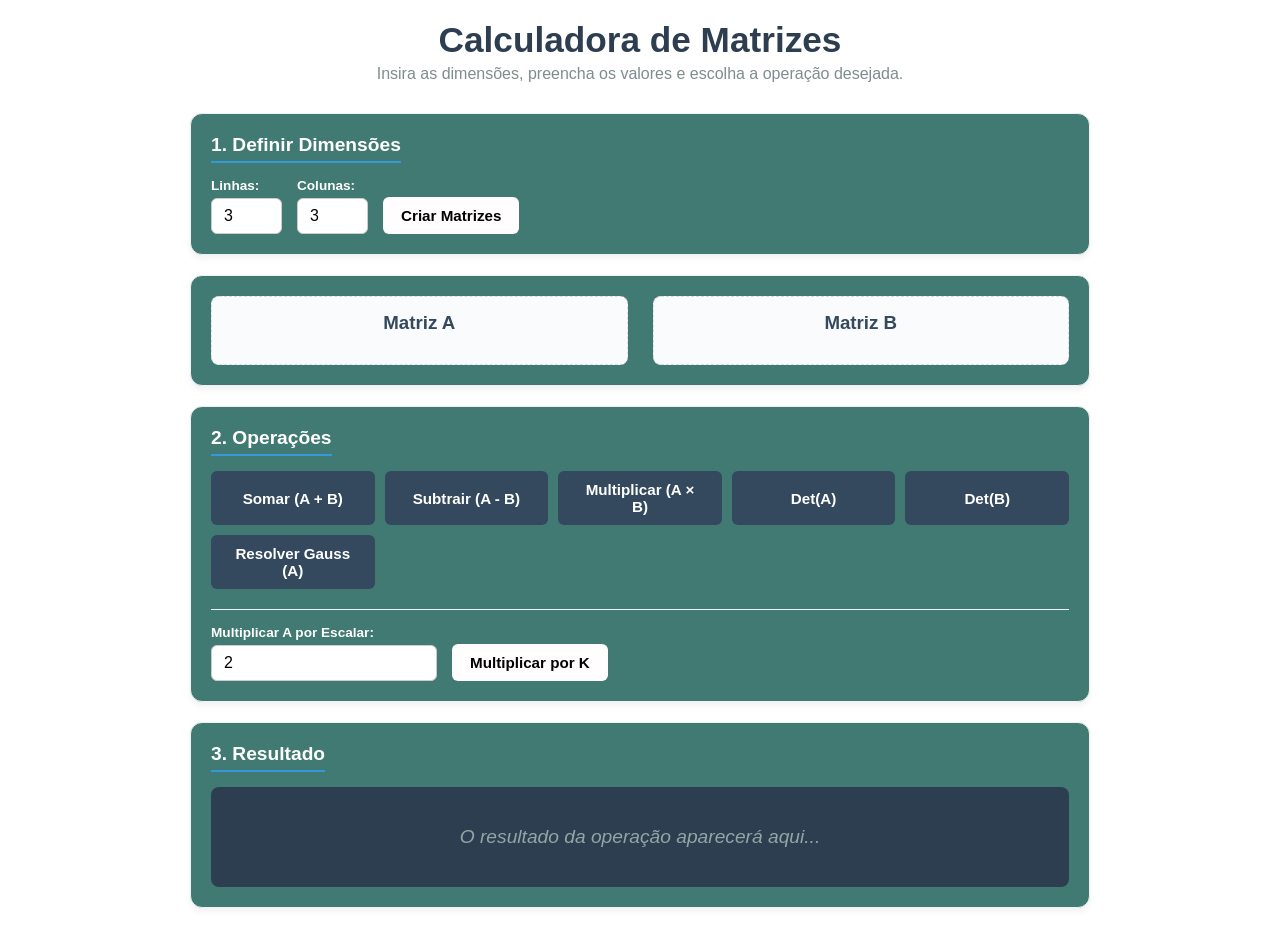
<file: index.html>
<!DOCTYPE html>
<html lang="pt-BR">
<head>
    <meta charset="UTF-8">
    <meta name="viewport" content="width=device-width, initial-scale=1.0">
    <title>Calculadora de Matrizes Avançada</title>
    <link rel="stylesheet" href="style.css">
</head>
<body>

    <div class="app-container">
        <header>
            <h1> Calculadora de Matrizes</h1>
            <p>Insira as dimensões, preencha os valores e escolha a operação desejada.</p>
        </header>

        <!-- Painel de Configuração de Tamanho -->
        <section class="config-card">
            <h2>1. Definir Dimensões</h2>
            <div class="inputs-inline">
                <div class="input-group">
                    <label for="qtdLinhas">Linhas:</label>
                    <input type="number" id="qtdLinhas" min="1" max="10" value="3">
                </div>
                <div class="input-group">
                    <label for="qtdColunas">Colunas:</label>
                    <input type="number" id="qtdColunas" min="1" max="10" value="3">
                </div>
                <button onclick="gerarGrades()" class="btn-primary">Criar Matrizes</button>
            </div>
        </section>

        <!-- Área das Matrizes de Entrada -->
        <section class="workspace">
            <div class="matrix-box">
                <h3>Matriz A</h3>
                <div id="gradeA" class="grade">
                   
                </div>
            </div>

            <div class="matrix-box">
                <h3>Matriz B</h3>
                <div id="gradeB" class="grade">
                  
                </div>
            </div>
        </section>

        <!-- Painel de Ações / Operações -->
        <section class="actions-card">
            <h2>2. Operações</h2>
            
            <div class="actions-grid">
                <button onclick="executarSoma()">Somar (A + B)</button>
                <button onclick="executarSubtracao()">Subtrair (A - B)</button>
                <button onclick="executarProduto()">Multiplicar (A × B)</button>
                <button onclick="executarDetA()">Det(A)</button>
                <button onclick="executarDetB()">Det(B)</button>
                <button onclick="executarGaussA()">Resolver Gauss (A)</button>
            </div>

            <div class="scalar-zone">
                <div class="input-group">
                    <label for="numEscalar">Multiplicar A por Escalar:</label>
                    <input type="number" id="numEscalar" value="2">
                </div>
                <button onclick="executarEscalar()" class="btn-secondary">Multiplicar por K</button>
            </div>
        </section>

        <section class="result-card">
            <h2>3. Resultado</h2>
            <div id="painelResultado" class="result-box">
                <span class="placeholder-text">O resultado da operação aparecerá aqui...</span>
            </div>
        </section>
    </div>

    <script src="main.js"></script>
</body>
</html>
</file>
<file: style.css>
/* Reset e Estilos Globais */
* {
    margin: 0;
    padding: 0;
    box-sizing: border-box;
    font-family: 'Segoe UI', Tahoma, Geneva, Verdana, sans-serif;
}

body {
    background-color: #ffffff;
    color: #333;
    padding: 20px;
    display: flex;
    justify-content: center;
}

.app-container {
    width: 100%;
    max-width: 900px;
    display: flex;
    flex-direction: column;
    gap: 20px;
}

header {
    text-align: center;
    margin-bottom: 10px;
}

header h1 {
    color: #2c3e50;
    font-size: 2.2rem;
    margin-bottom: 5px;
}

header p {
    color: #7f8c8d;
    font-size: 1rem;
}

/* Estilização dos Cards (Containers) */
section {
    background: #417a73;
    padding: 20px;
    border-radius: 12px;
    box-shadow: 0 4px 6px rgba(0, 0, 0, 0.05);
    border: 1px solid #eef2f5;
}

section h2 {
    font-size: 1.2rem;
    color: #ffffff;
    margin-bottom: 15px;
    border-bottom: 2px solid #3498db;
    padding-bottom: 5px;
    display: inline-block;
}

/* Inputs de texto/número gerais */
input[type="number"] {
    padding: 8px 12px;
    border: 1px solid #ccc;
    border-radius: 6px;
    font-size: 1rem;
    outline: none;
    transition: border-color 0.2s;
}

input[type="number"]:focus {
    border-color: #3498db;
}

.input-group {
    display: flex;
    flex-direction: column;
    gap: 5px;
}

.input-group label {
    font-size: 0.85rem;
    font-weight: 600;
    color: #ffffff;
}

/* Alinhamento da Configuração */
.inputs-inline {
    display: flex;
    align-items: flex-end;
    gap: 15px;
    flex-wrap: wrap;
}

/* Botões */
button {
    padding: 10px 18px;
    border: none;
    border-radius: 6px;
    font-size: 0.95rem;
    font-weight: 600;
    cursor: pointer;
    transition: all 0.2s;
    background-color: #ecf0f1;
    color: #2c3e50;
}

button:hover {
    background-color: #bdc3c7;
}

.btn-primary {
    background-color: #fffdfd;
    color: rgb(0, 0, 0);
}

.btn-primary:hover {
    background-color: #b4bbc0;
}

.btn-secondary {
    background-color: #fffdfd;
    color: rgb(0, 0, 0);
}

.btn-secondary:hover {
    background-color: #b4bbc0;
}

/* Área de trabalho (Grades lado a lado) */
.workspace {
    display: grid;
    grid-template-columns: repeat(auto-fit, minmax(300px, 1fr));
    gap: 25px;
}

.matrix-box {
    display: flex;
    flex-direction: column;
    align-items: center;
    background: #fafbfc;
    padding: 15px;
    border-radius: 8px;
    border: 1px dashed #dcdde1;
}

.matrix-box h3 {
    margin-bottom: 15px;
    color: #34495e;
}

/* O coração do dinamismo: as grades de inputs */
.grade {
    display: grid;
    gap: 8px;
    /* Espaçamento entre células */
    width: 100%;
    max-width: 320px;
}

/* Estilo das Células Individuais dentro da grade */
.grade input {
    width: 100%;
    height: 45px;
    text-align: center;
    font-size: 1.1rem;
    font-weight: bold;
    border: 2px solid #dcdde1;
    border-radius: 6px;
    background-color: #fff;
}

.grade input:focus {
    border-color: #3498db;
    background-color: #f7f9fa;
}

/* Painel de Ações */
.actions-grid {
    display: grid;
    grid-template-columns: repeat(auto-fit, minmax(140px, 1fr));
    gap: 10px;
    margin-bottom: 20px;
}

.actions-grid button {
    background-color: #34495e;
    color: white;
}

.actions-grid button:hover {
    background-color: #2c3e50;
}

.scalar-zone {
    display: flex;
    align-items: flex-end;
    gap: 15px;
    border-top: 1px solid #eef2f5;
    padding-top: 15px;
}

/* Caixa de Resultado */
.result-box {
    background-color: #2c3e50;
    color: #ffffff;
    padding: 20px;
    border-radius: 8px;
    text-align: center;
    font-size: 1.2rem;
    line-height: 1.5;
    display: flex;
    flex-direction: column;
    align-items: center;
    justify-content: center;
    min-height: 100px;
}

.result-box .resultado-titulo {
    font-size: 1.5rem;
    font-weight: bold;
    margin-bottom: 10px;
}

.result-box .resultado-conteudo {
    display: flex;
    flex-direction: column;
    gap: 10px;
}

.result-box .matriz-display {
    display: flex;
    flex-direction: column;
    gap: 5px;
}

.result-box .matriz-linha {
    display: flex;
    justify-content: center;
    gap: 10px;
}

.result-box .matriz-celula {
    display: inline-block;
    padding: 5px 10px;
    background-color: #34495e;
    border-radius: 4px;
    font-size: 1rem;
    font-weight: bold;
}

.placeholder-text {
    color: #95a5a6;
    font-style: italic;
}

/* Classe utilitária para renderizar uma matriz estática no resultado */
.matriz-resultado-render {
    display: inline-block;
    border-left: 2px solid #fff;
    border-right: 2px solid #fff;
    padding: 0 10px;
    margin: 5px;
}

.linha-resultado-render {
    display: flex;
    gap: 15px;
    justify-content: center;
    margin: 4px 0;
}

.celula-resultado-render {
    min-width: 40px;
    text-align: center;
    font-weight: bold;
    color: #2ecc71;
}
</file>
